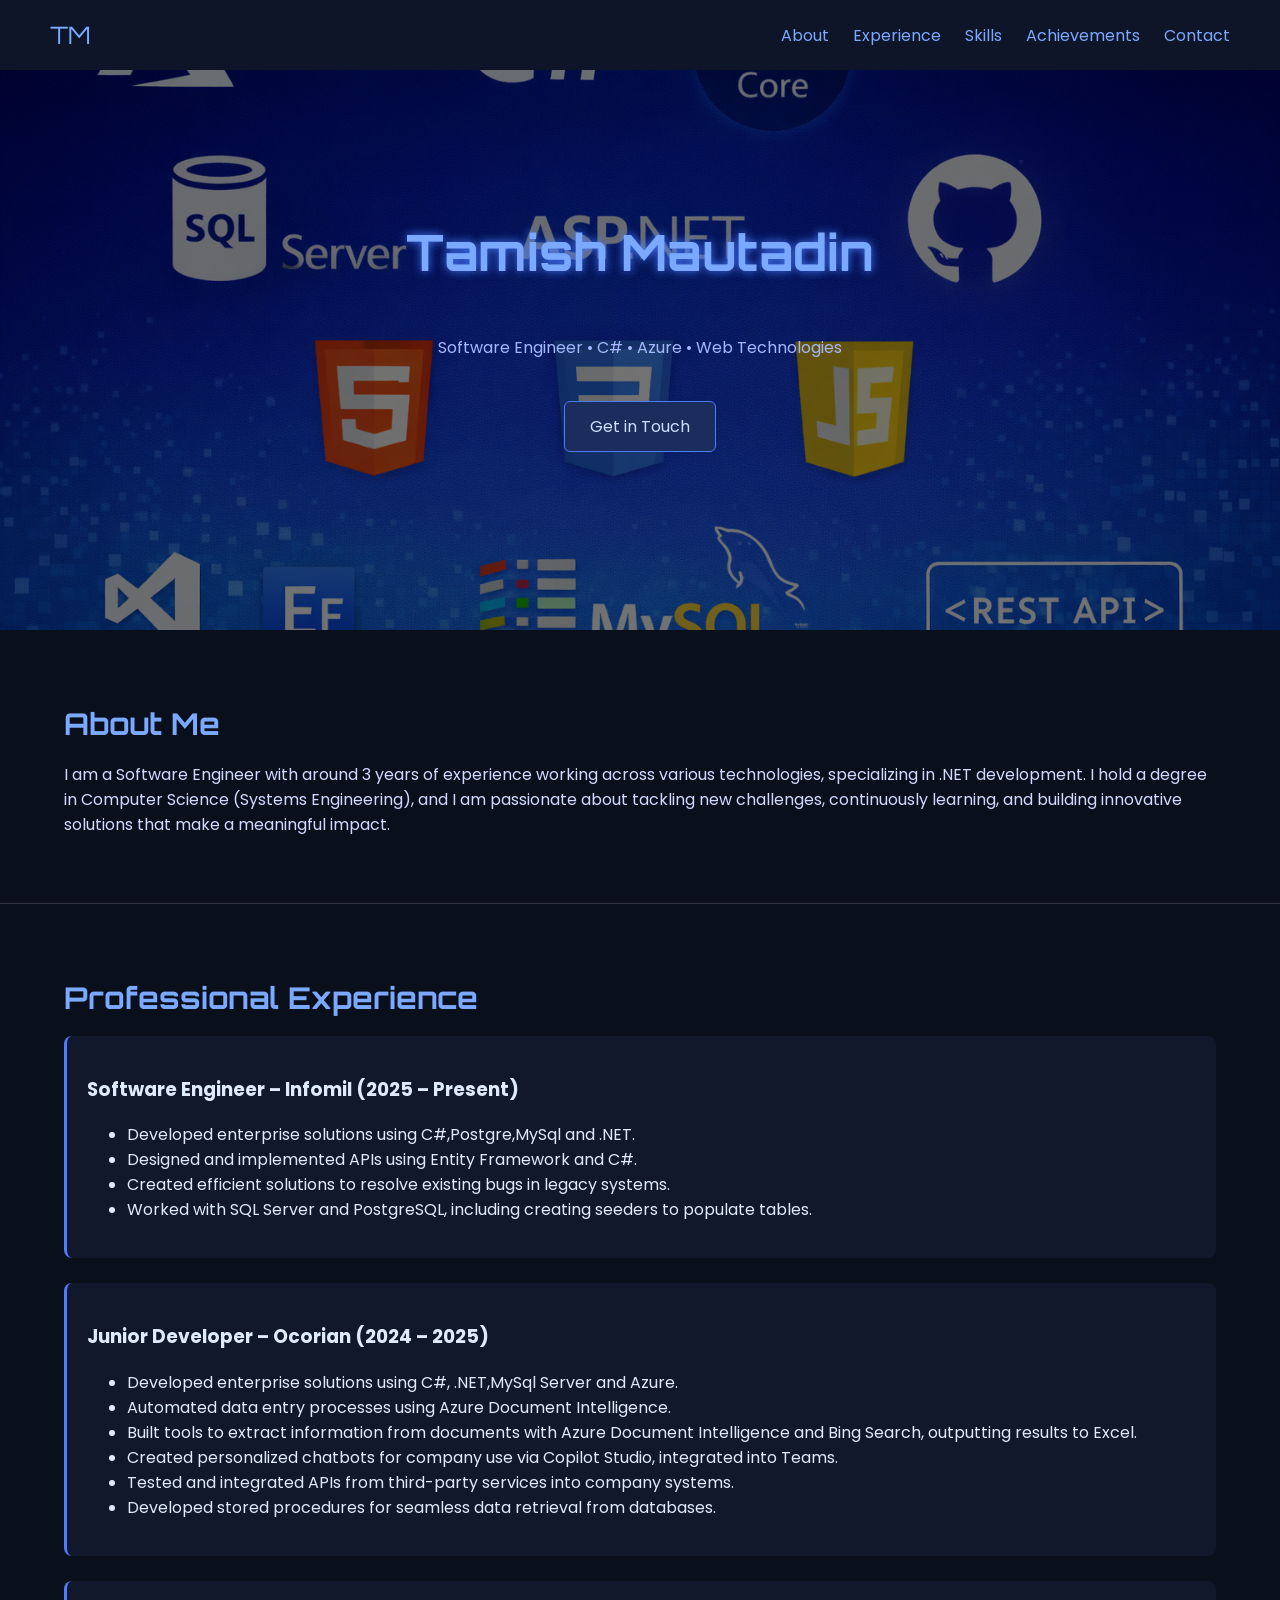
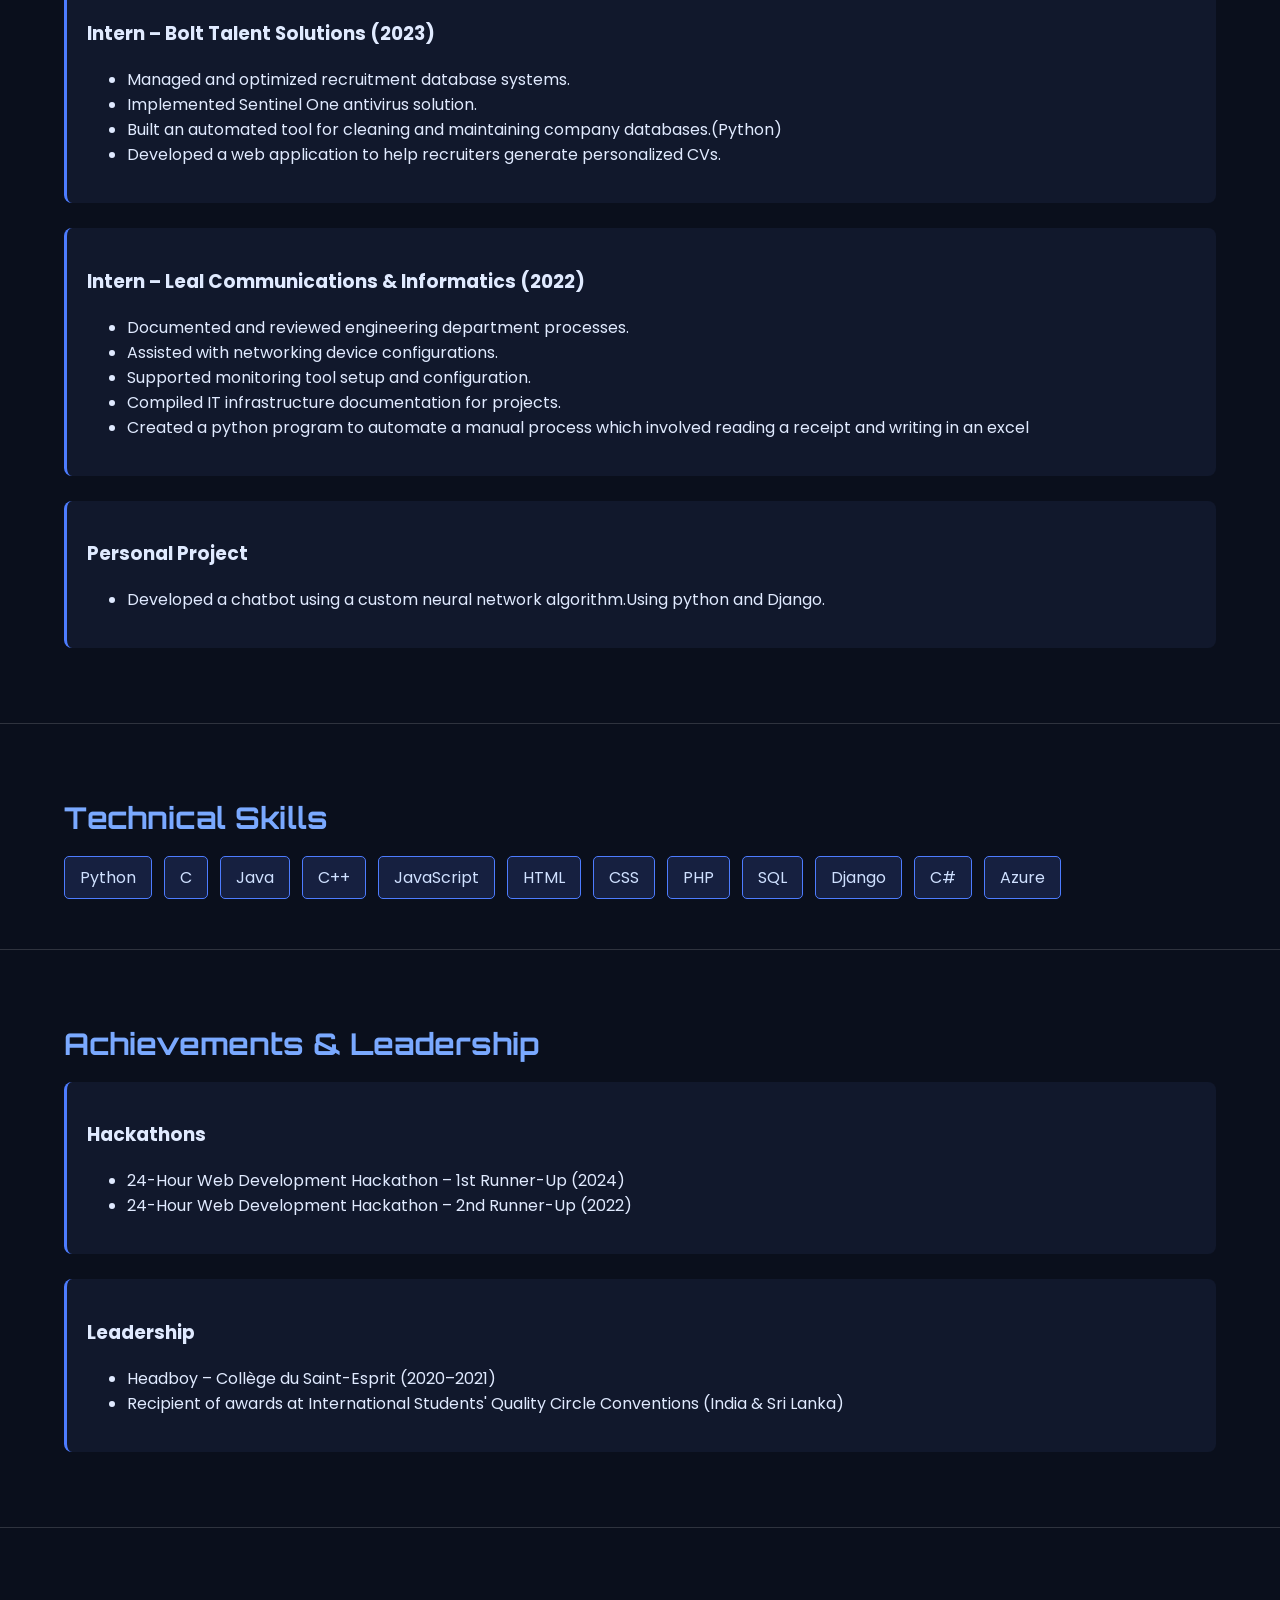
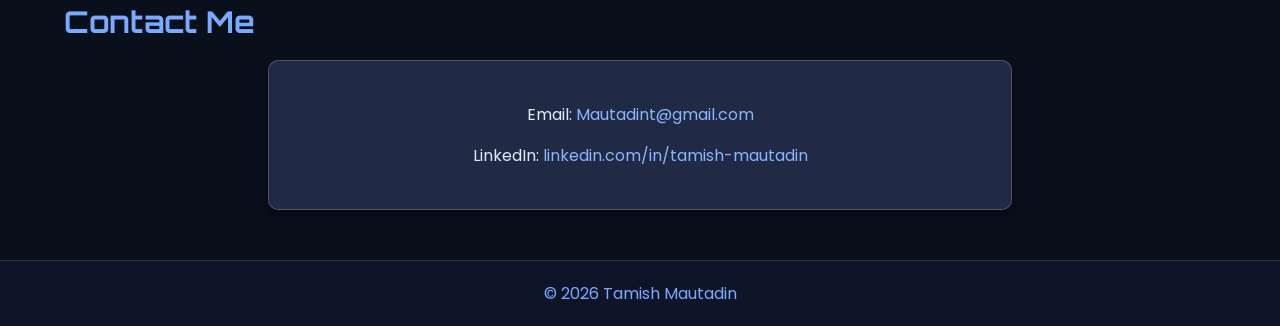
<file: index.html>
<!DOCTYPE html>
<html lang="en">
<head>
    <meta charset="UTF-8" />
    <meta name="viewport" content="width=device-width, initial-scale=1.0" />
    <title>Tamish Mautadin | Portfolio</title>
    <link rel="stylesheet" href="c/main.css" />
    <script defer src="js/main.js"></script>

<script async src-"https://pagead2.googlesyndication.com/pagead/js/adsbygoogle.js?
client-ca-pub-82728818343B3802"
crossorigin=" anonymous"></script>

    
</head>
<body>

    <!-- HEADER -->
    <header class="header">
        <div class="logo">TM</div>
        <nav>
            <a href="#about">About</a>
            <a href="#experience">Experience</a>
            <a href="#skills">Skills</a>
            <a href="#achievements">Achievements</a>
            <a href="#contact">Contact</a>
        </nav>
    </header>

    <!-- HERO SECTION -->
    <section class="hero">
        <h1 class="glitch-text">Tamish Mautadin</h1>
        <p class="subtitle">Software Engineer • C# • Azure • Web Technologies</p>
        <a href="#contact" class="btn">Get in Touch</a>
    </section>

    <!-- ABOUT -->
    <section id="about" class="section">
        <h2 class="section-title">About Me</h2>
        <p class="section-text">
            I am a Software Engineer with around 3 years of experience working across various technologies,
            specializing in .NET development. I hold a degree in Computer Science (Systems Engineering),
            and I am passionate about tackling new challenges, continuously learning, and building innovative
            solutions that make a meaningful impact.
        </p>
    </section>

    <!-- EXPERIENCE -->
    <section id="experience" class="section">
        <h2 class="section-title">Professional Experience</h2>

        <div class="card">
            <h3>Software Engineer – Infomil (2025 – Present)</h3>
            <ul>
                <li>Developed enterprise solutions using C#,Postgre,MySql and .NET.</li>
                <li>Designed and implemented APIs using Entity Framework and C#.</li>
                <li>Created efficient solutions to resolve existing bugs in legacy systems.</li>
                <li>Worked with SQL Server and PostgreSQL, including creating seeders to populate tables.</li>
            </ul>
        </div>

        <div class="card">
            <h3>Junior Developer – Ocorian (2024 – 2025)</h3>
            <ul>
                <li>Developed enterprise solutions using C#, .NET,MySql Server and Azure.</li>
                <li>Automated data entry processes using Azure Document Intelligence.</li>
                <li>Built tools to extract information from documents with Azure Document Intelligence and Bing Search, outputting results to Excel.</li>
                <li>Created personalized chatbots for company use via Copilot Studio, integrated into Teams.</li>
                <li>Tested and integrated APIs from third-party services into company systems.</li>
                <li>Developed stored procedures for seamless data retrieval from databases.</li>
            </ul>
        </div>

        <div class="card">
            <h3>Intern – Bolt Talent Solutions (2023)</h3>
            <ul>
                <li>Managed and optimized recruitment database systems.</li>
                <li>Implemented Sentinel One antivirus solution.</li>
                <li>Built an automated tool for cleaning and maintaining company databases.(Python)</li>
                <li>Developed a web application to help recruiters generate personalized CVs.</li>
            </ul>
        </div>

        <div class="card">
            <h3>Intern – Leal Communications & Informatics (2022)</h3>
            <ul>
                <li>Documented and reviewed engineering department processes.</li>
                <li>Assisted with networking device configurations.</li>
                <li>Supported monitoring tool setup and configuration.</li>
                <li>Compiled IT infrastructure documentation for projects.</li>
                <li>Created a python program to automate a manual process which involved reading a receipt and writing in an excel</li>


            </ul>
        </div>
        
        <div class="card">
            <h3>Personal Project</h3>
            <ul>
                <li>Developed a chatbot using a custom neural network algorithm.Using python and Django.</li>
            </ul>
        </div>
    </section>

    <!-- SKILLS -->
    <section id="skills" class="section">
        <h2 class="section-title">Technical Skills</h2>
        <div class="skills-container">
            <span>Python</span>
            <span>C</span>
            <span>Java</span>
            <span>C++</span>
            <span>JavaScript</span>
            <span>HTML</span>
            <span>CSS</span>
            <span>PHP</span>
            <span>SQL</span>
            <span>Django</span>
            <span>C#</span>
            <span>Azure</span>
        </div>
    </section>

    <!-- ACHIEVEMENTS -->
    <section id="achievements" class="section">
        <h2 class="section-title">Achievements & Leadership</h2>

        <div class="card">
            <h3>Hackathons</h3>
            <ul>
                <li>24-Hour Web Development Hackathon – 1st Runner-Up (2024)</li>
                <li>24-Hour Web Development Hackathon – 2nd Runner-Up (2022)</li>
            </ul>
        </div>

        <div class="card">
            <h3>Leadership</h3>
            <ul>
                <li>Headboy – Collège du Saint-Esprit (2020–2021)</li>
                <li>Recipient of awards at International Students' Quality Circle Conventions (India & Sri Lanka)</li>
            </ul>
        </div>
    </section>


    <section id="contact" class="section contact-box">
        <h2 class="section-title">Contact Me</h2>

        <div class="contact-card">
            <p>Email: <a href="mailto:Mautadint@gmail.com">Mautadint@gmail.com</a></p>
            <p>LinkedIn: <a target="_blank" href="https://www.linkedin.com/in/tamish-mautadin">linkedin.com/in/tamish-mautadin</a></p>
        </div>
    </section>

    <footer class="footer">
        © 2026 Tamish Mautadin
    </footer>

</body>
</html>
</file>
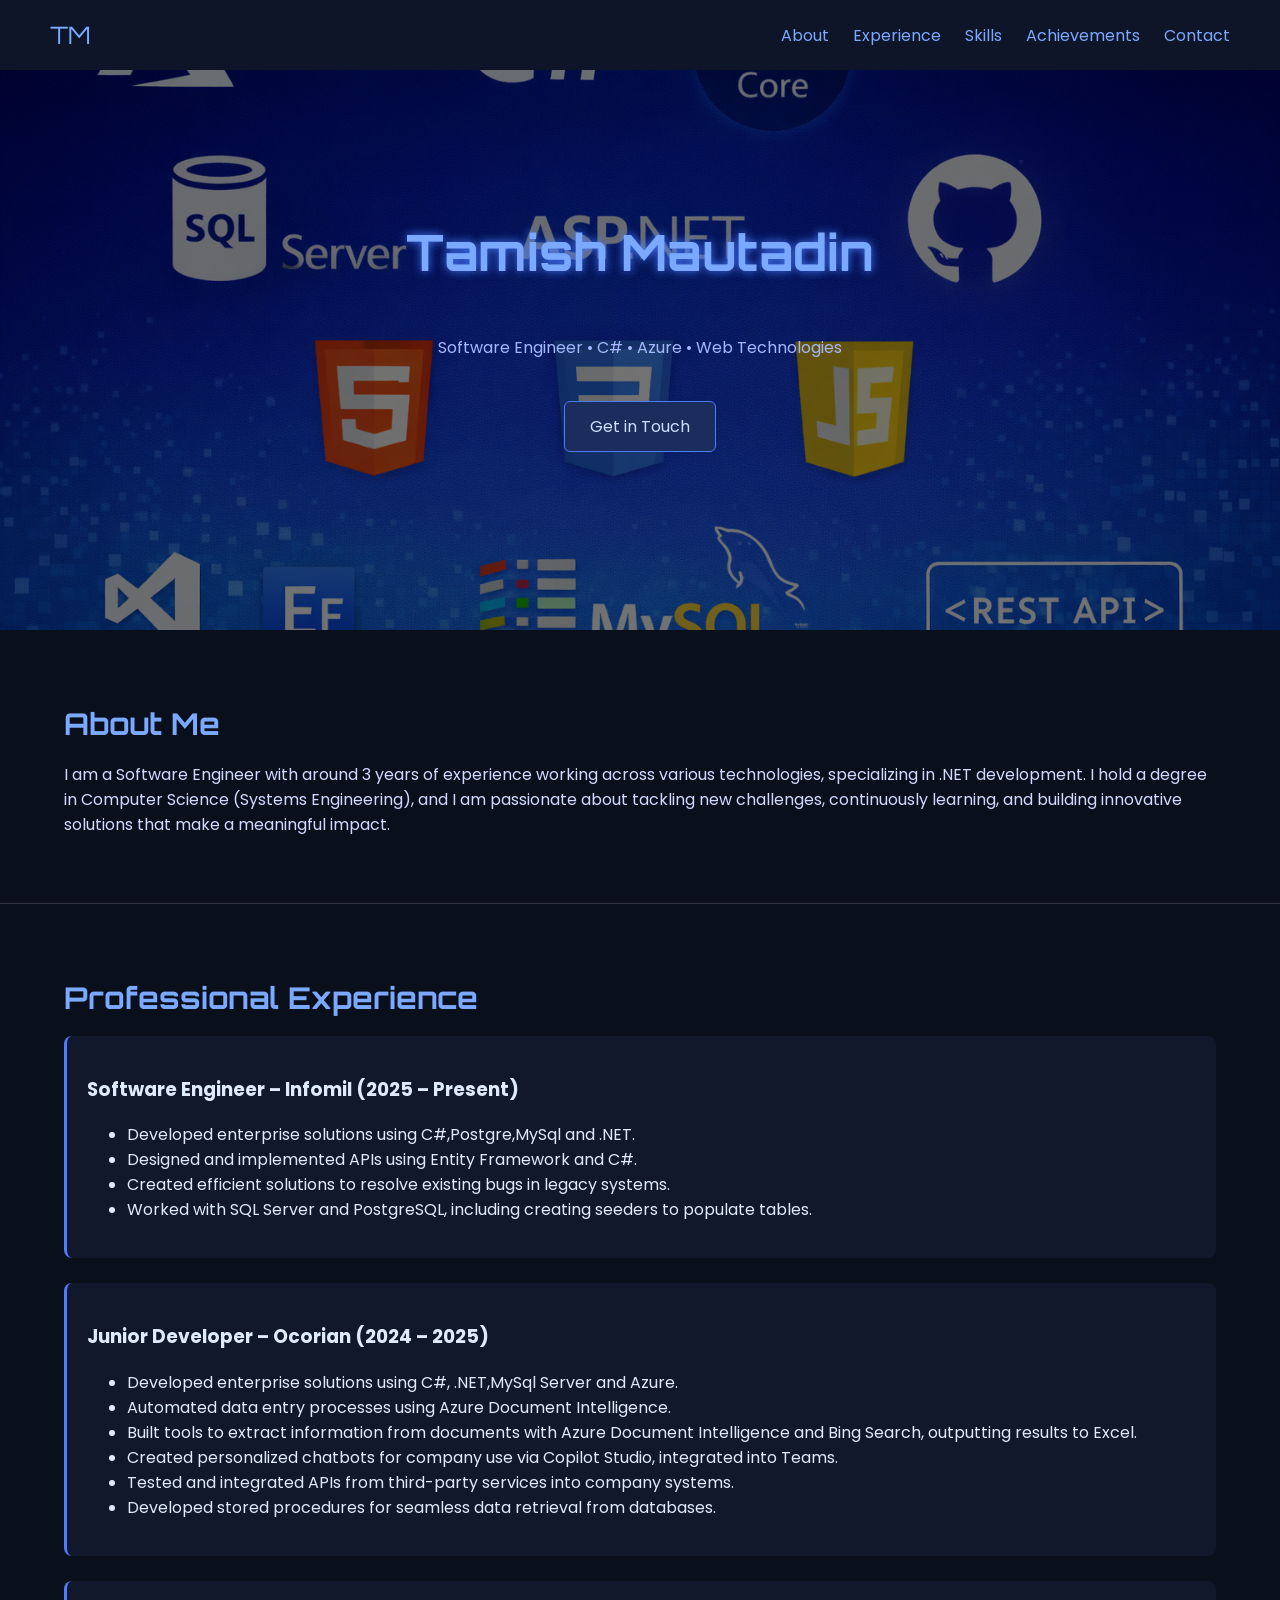
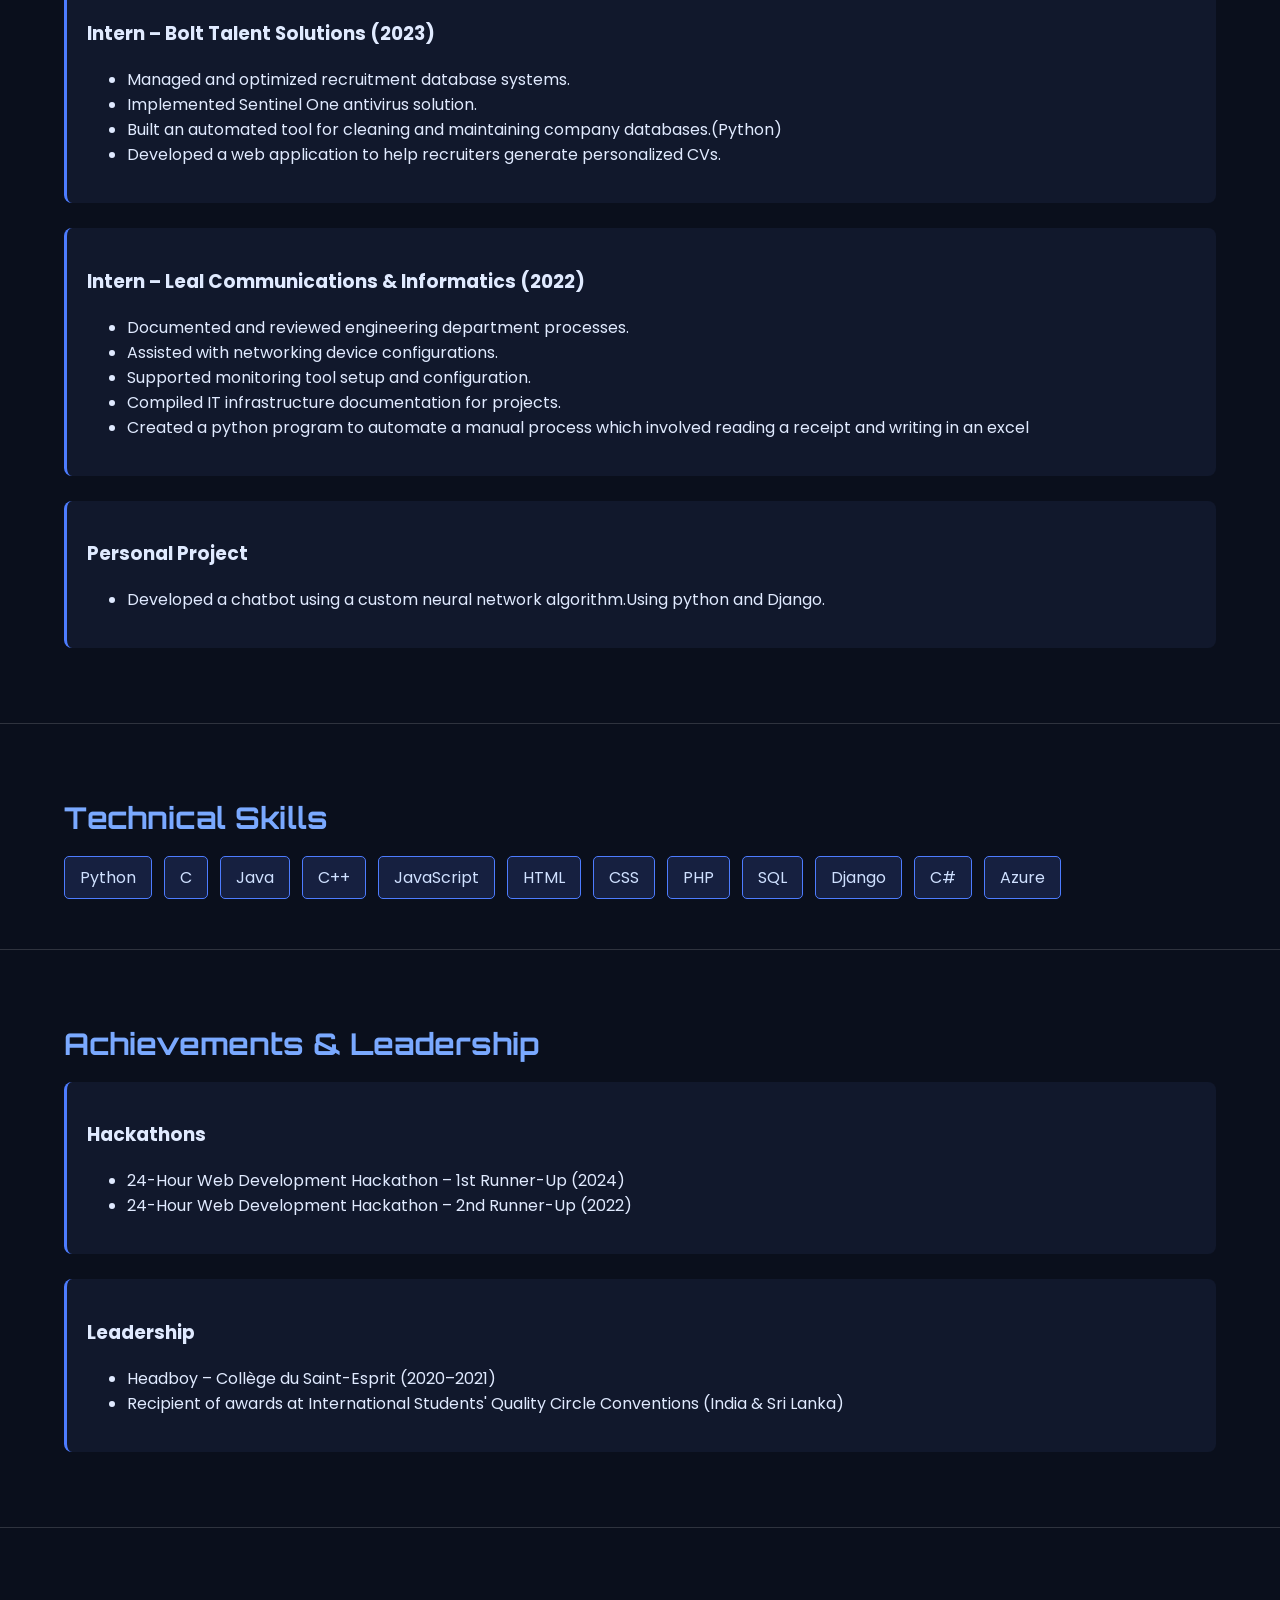
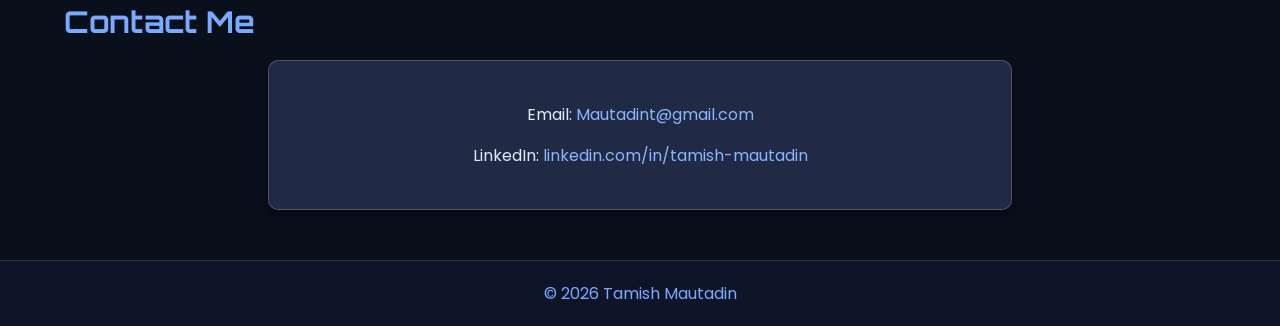
<file: docs/index.html>
<!DOCTYPE html>
<html lang="en">
<head>
    <meta charset="UTF-8" />
    <meta name="viewport" content="width=device-width, initial-scale=1.0" />
    <title>Tamish Mautadin | Portfolio</title>
    <link rel="stylesheet" href="../Css/main.css" />
    <script defer src="../js/main.js"></script>
</head>
<body>

    <!-- HEADER -->
    <header class="header">
        <div class="logo">TM</div>
        <nav>
            <a href="#about">About</a>
            <a href="#experience">Experience</a>
            <a href="#skills">Skills</a>
            <a href="#achievements">Achievements</a>
            <a href="#contact">Contact</a>
        </nav>
    </header>

    <!-- HERO SECTION -->
    <section class="hero">
        <h1 class="glitch-text">Tamish Mautadin</h1>
        <p class="subtitle">Software Engineer • C# • Azure • Web Technologies</p>
        <a href="#contact" class="btn">Get in Touch</a>
    </section>

    <!-- ABOUT -->
    <section id="about" class="section">
        <h2 class="section-title">About Me</h2>
        <p class="section-text">
            I am a Software Engineer with around 3 years of experience working across various technologies,
            specializing in .NET development. I hold a degree in Computer Science (Systems Engineering),
            and I am passionate about tackling new challenges, continuously learning, and building innovative
            solutions that make a meaningful impact.
        </p>
    </section>

    <!-- EXPERIENCE -->
    <section id="experience" class="section">
        <h2 class="section-title">Professional Experience</h2>

        <div class="card">
            <h3>Software Engineer – Infomil (2025 – Present)</h3>
            <ul>
                <li>Developed enterprise solutions using C#,Postgre,MySql and .NET.</li>
                <li>Designed and implemented APIs using Entity Framework and C#.</li>
                <li>Created efficient solutions to resolve existing bugs in legacy systems.</li>
                <li>Worked with SQL Server and PostgreSQL, including creating seeders to populate tables.</li>
            </ul>
        </div>

        <div class="card">
            <h3>Junior Developer – Ocorian (2024 – 2025)</h3>
            <ul>
                <li>Developed enterprise solutions using C#, .NET,MySql Server and Azure.</li>
                <li>Automated data entry processes using Azure Document Intelligence.</li>
                <li>Built tools to extract information from documents with Azure Document Intelligence and Bing Search, outputting results to Excel.</li>
                <li>Created personalized chatbots for company use via Copilot Studio, integrated into Teams.</li>
                <li>Tested and integrated APIs from third-party services into company systems.</li>
                <li>Developed stored procedures for seamless data retrieval from databases.</li>
            </ul>
        </div>

        <div class="card">
            <h3>Intern – Bolt Talent Solutions (2023)</h3>
            <ul>
                <li>Managed and optimized recruitment database systems.</li>
                <li>Implemented Sentinel One antivirus solution.</li>
                <li>Built an automated tool for cleaning and maintaining company databases.(Python)</li>
                <li>Developed a web application to help recruiters generate personalized CVs.</li>
            </ul>
        </div>

        <div class="card">
            <h3>Intern – Leal Communications & Informatics (2022)</h3>
            <ul>
                <li>Documented and reviewed engineering department processes.</li>
                <li>Assisted with networking device configurations.</li>
                <li>Supported monitoring tool setup and configuration.</li>
                <li>Compiled IT infrastructure documentation for projects.</li>
                <li>Created a python program to automate a manual process which involved reading a receipt and writing in an excel</li>


            </ul>
        </div>
        
        <div class="card">
            <h3>Personal Project</h3>
            <ul>
                <li>Developed a chatbot using a custom neural network algorithm.Using python and Django.</li>
            </ul>
        </div>
    </section>

    <!-- SKILLS -->
    <section id="skills" class="section">
        <h2 class="section-title">Technical Skills</h2>
        <div class="skills-container">
            <span>Python</span>
            <span>C</span>
            <span>Java</span>
            <span>C++</span>
            <span>JavaScript</span>
            <span>HTML</span>
            <span>CSS</span>
            <span>PHP</span>
            <span>SQL</span>
            <span>Django</span>
            <span>C#</span>
            <span>Azure</span>
        </div>
    </section>

    <!-- ACHIEVEMENTS -->
    <section id="achievements" class="section">
        <h2 class="section-title">Achievements & Leadership</h2>

        <div class="card">
            <h3>Hackathons</h3>
            <ul>
                <li>24-Hour Web Development Hackathon – 1st Runner-Up (2024)</li>
                <li>24-Hour Web Development Hackathon – 2nd Runner-Up (2022)</li>
            </ul>
        </div>

        <div class="card">
            <h3>Leadership</h3>
            <ul>
                <li>Headboy – Collège du Saint-Esprit (2020–2021)</li>
                <li>Recipient of awards at International Students' Quality Circle Conventions (India & Sri Lanka)</li>
            </ul>
        </div>
    </section>


    <section id="contact" class="section contact-box">
        <h2 class="section-title">Contact Me</h2>

        <div class="contact-card">
            <p>Email: <a href="mailto:Mautadint@gmail.com">Mautadint@gmail.com</a></p>
            <p>LinkedIn: <a target="_blank" href="https://www.linkedin.com/in/tamish-mautadin">linkedin.com/in/tamish-mautadin</a></p>
        </div>
    </section>

    <footer class="footer">
        © 2026 Tamish Mautadin
    </footer>

</body>
</html>
</file>
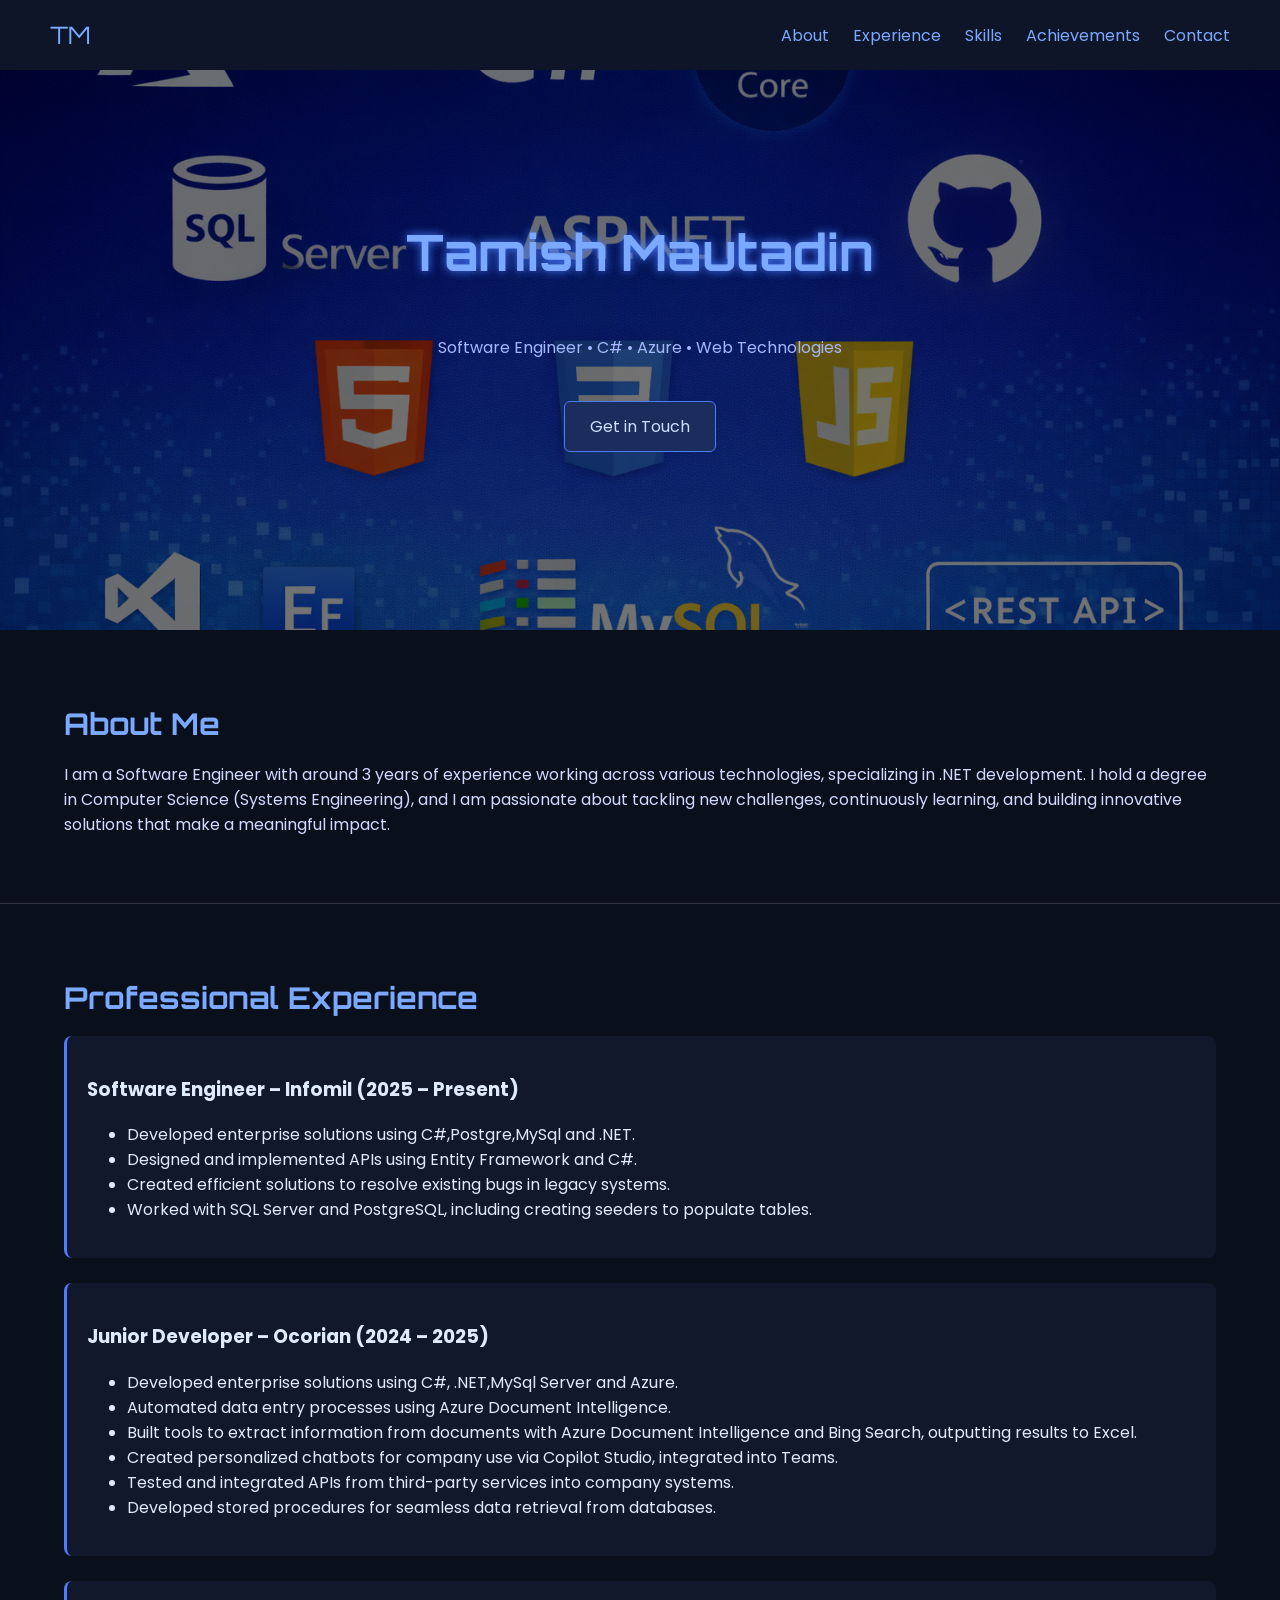
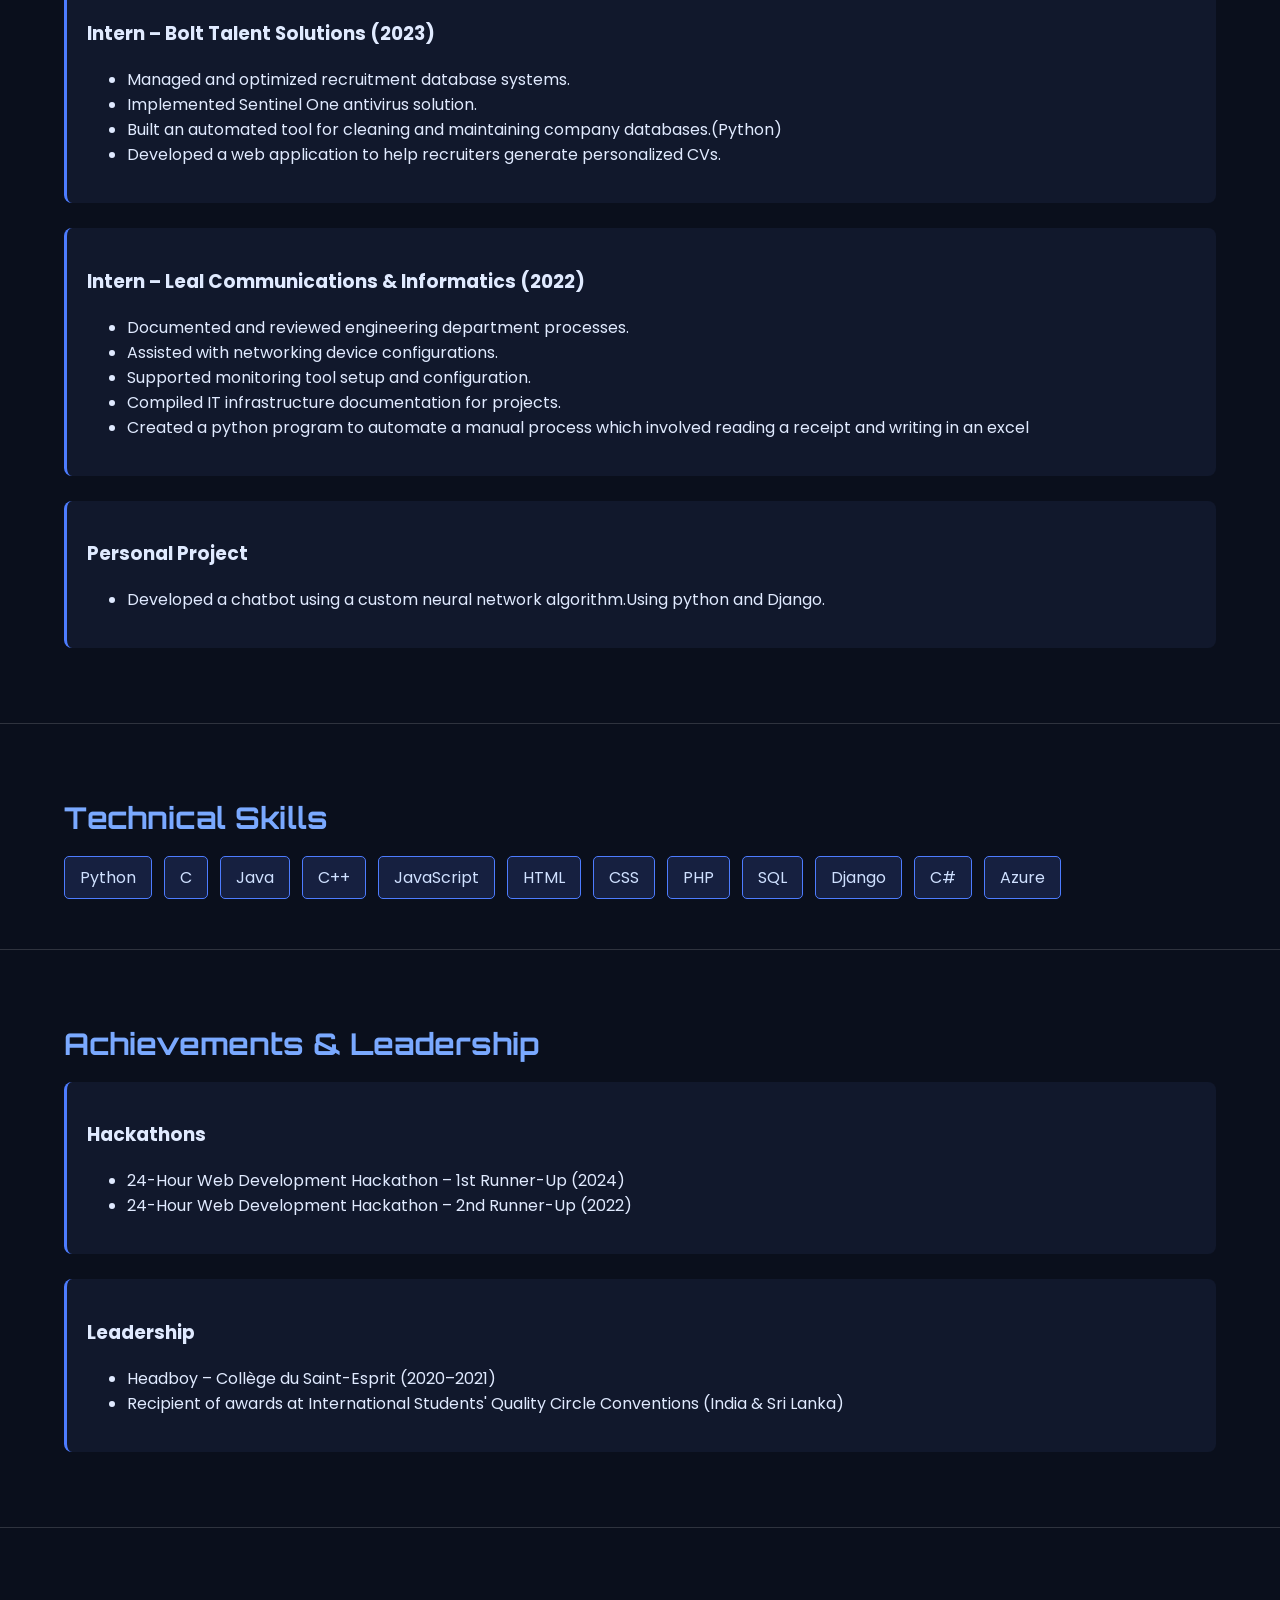
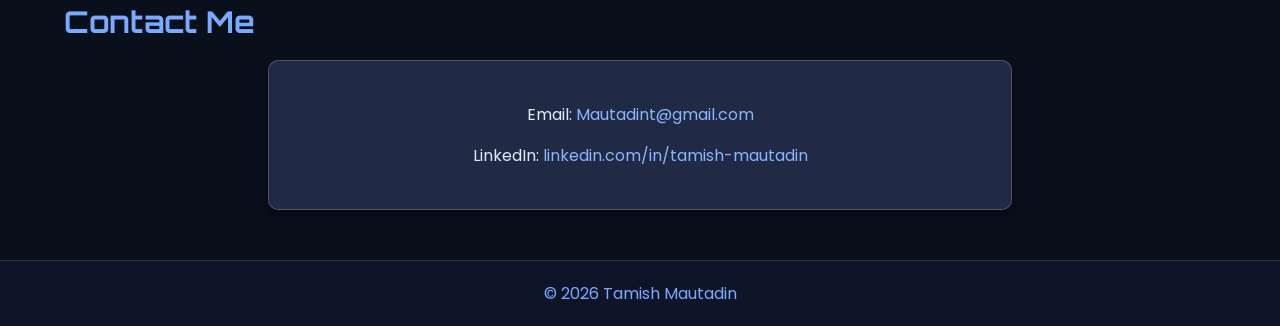
<file: Html/index.html>
<!DOCTYPE html>
<html lang="en">
<head>
    <meta charset="UTF-8" />
    <meta name="viewport" content="width=device-width, initial-scale=1.0" />
    <title>Tamish Mautadin | Portfolio</title>
    <link rel="stylesheet" href="../Css/main.css" />
    <script defer src="../JavaScript/main.js"></script>
</head>
<body>

    <!-- HEADER -->
    <header class="header">
        <div class="logo">TM</div>
        <nav>
            <a href="#about">About</a>
            <a href="#experience">Experience</a>
            <a href="#skills">Skills</a>
            <a href="#achievements">Achievements</a>
            <a href="#contact">Contact</a>
        </nav>
    </header>

    <!-- HERO SECTION -->
    <section class="hero">
        <h1 class="glitch-text">Tamish Mautadin</h1>
        <p class="subtitle">Software Engineer • C# • Azure • Web Technologies</p>
        <a href="#contact" class="btn">Get in Touch</a>
    </section>

    <!-- ABOUT -->
    <section id="about" class="section">
        <h2 class="section-title">About Me</h2>
        <p class="section-text">
            I am a Software Engineer with around 3 years of experience working across various technologies,
            specializing in .NET development. I hold a degree in Computer Science (Systems Engineering),
            and I am passionate about tackling new challenges, continuously learning, and building innovative
            solutions that make a meaningful impact.
        </p>
    </section>

    <!-- EXPERIENCE -->
    <section id="experience" class="section">
        <h2 class="section-title">Professional Experience</h2>

        <div class="card">
            <h3>Software Engineer – Infomil (2025 – Present)</h3>
            <ul>
                <li>Developed enterprise solutions using C#,Postgre,MySql and .NET.</li>
                <li>Designed and implemented APIs using Entity Framework and C#.</li>
                <li>Created efficient solutions to resolve existing bugs in legacy systems.</li>
                <li>Worked with SQL Server and PostgreSQL, including creating seeders to populate tables.</li>
            </ul>
        </div>

        <div class="card">
            <h3>Junior Developer – Ocorian (2024 – 2025)</h3>
            <ul>
                <li>Developed enterprise solutions using C#, .NET,MySql Server and Azure.</li>
                <li>Automated data entry processes using Azure Document Intelligence.</li>
                <li>Built tools to extract information from documents with Azure Document Intelligence and Bing Search, outputting results to Excel.</li>
                <li>Created personalized chatbots for company use via Copilot Studio, integrated into Teams.</li>
                <li>Tested and integrated APIs from third-party services into company systems.</li>
                <li>Developed stored procedures for seamless data retrieval from databases.</li>
            </ul>
        </div>

        <div class="card">
            <h3>Intern – Bolt Talent Solutions (2023)</h3>
            <ul>
                <li>Managed and optimized recruitment database systems.</li>
                <li>Implemented Sentinel One antivirus solution.</li>
                <li>Built an automated tool for cleaning and maintaining company databases.(Python)</li>
                <li>Developed a web application to help recruiters generate personalized CVs.</li>
            </ul>
        </div>

        <div class="card">
            <h3>Intern – Leal Communications & Informatics (2022)</h3>
            <ul>
                <li>Documented and reviewed engineering department processes.</li>
                <li>Assisted with networking device configurations.</li>
                <li>Supported monitoring tool setup and configuration.</li>
                <li>Compiled IT infrastructure documentation for projects.</li>
                <li>Created a python program to automate a manual process which involved reading a receipt and writing in an excel</li>


            </ul>
        </div>
        
        <div class="card">
            <h3>Personal Project</h3>
            <ul>
                <li>Developed a chatbot using a custom neural network algorithm.Using python and Django.</li>
            </ul>
        </div>
    </section>

    <!-- SKILLS -->
    <section id="skills" class="section">
        <h2 class="section-title">Technical Skills</h2>
        <div class="skills-container">
            <span>Python</span>
            <span>C</span>
            <span>Java</span>
            <span>C++</span>
            <span>JavaScript</span>
            <span>HTML</span>
            <span>CSS</span>
            <span>PHP</span>
            <span>SQL</span>
            <span>Django</span>
            <span>C#</span>
            <span>Azure</span>
        </div>
    </section>

    <!-- ACHIEVEMENTS -->
    <section id="achievements" class="section">
        <h2 class="section-title">Achievements & Leadership</h2>

        <div class="card">
            <h3>Hackathons</h3>
            <ul>
                <li>24-Hour Web Development Hackathon – 1st Runner-Up (2024)</li>
                <li>24-Hour Web Development Hackathon – 2nd Runner-Up (2022)</li>
            </ul>
        </div>

        <div class="card">
            <h3>Leadership</h3>
            <ul>
                <li>Headboy – Collège du Saint-Esprit (2020–2021)</li>
                <li>Recipient of awards at International Students' Quality Circle Conventions (India & Sri Lanka)</li>
            </ul>
        </div>
    </section>


    <section id="contact" class="section contact-box">
        <h2 class="section-title">Contact Me</h2>

        <div class="contact-card">
            <p>Email: <a href="mailto:Mautadint@gmail.com">Mautadint@gmail.com</a></p>
            <p>LinkedIn: <a target="_blank" href="https://www.linkedin.com/in/tamish-mautadin">linkedin.com/in/tamish-mautadin</a></p>
        </div>
    </section>

    <footer class="footer">
        © 2026 Tamish Mautadin
    </footer>

</body>
</html>
</file>
<file: c/main.css>
@import url('https://fonts.googleapis.com/css2?family=Orbitron:wght@400;700&family=Poppins:wght@300;400;600&display=swap');

body {
    margin: 0;
    background: #0a0f1c;
    color: #e0eaff;
    font-family: 'Poppins', sans-serif;
}

/* HEADER */
.header {
    display: flex;
    justify-content: space-between;
    align-items: center;
    padding: 20px 50px;
    background: #0f1528;
    position: fixed;
    width: 100%;
    top: 0;
    z-index: 100;
    box-sizing: border-box;
}

.header a {
    margin-left: 20px;
    color: #7aa9ff;
    text-decoration: none;
    transition: 0.3s;
}

.header a:hover {
    color: #ffffff;
}

.logo {
    font-size: 24px;
    font-family: 'Orbitron', sans-serif;
    color: #7aa9ff;
}


.hero {
    height: 70vh;
    display: flex;
    flex-direction: column;
    justify-content: center;
    align-items: center;
    text-align: center;

   
    background-image: url("../i/background.png");  
    background-size: cover;
    background-position: center;
    background-repeat: no-repeat;

    position: relative;
    z-index: 1;
}

/* 🔥 Dark overlay to keep text readable */
.hero::before {
    content: "";
    position: absolute;
    top: 0;
    left: 0;
    width: 100%;
    height: 100%;
    background: rgba(0, 0, 0, 0.55); /* adjustable */
    z-index: -1;
}

/* HERO TEXT */
.glitch-text {
    font-size: 50px;
    font-family: 'Orbitron', sans-serif;
    color: #7aa9ff;
    text-shadow: 0 0 10px #477bff;
}

.subtitle {
    margin-top: 10px;
    color: #a5b8ff;
    transition: 0.3s ease;
}

.subtitle:hover {
    transform: scale(1.08);
    text-shadow: 0 0 12px #7aa9ff;
    color: white;
}

.btn {
    margin-top: 25px;
    padding: 12px 25px;
    background: #1a2d5c;
    border: 1px solid #4d7cff;
    color: #cfe0ff;
    text-decoration: none;
    border-radius: 6px;
    transition: 0.3s;
}

.btn:hover {
    background: #2b3f70;
}

/* SECTIONS */
.section {
    padding: 50px 5% 50px;
    border-bottom: 1px solid rgba(255,255,255,0.15);
    margin-bottom: 0px;
}

.section-title {
    font-size: 30px;
    margin-bottom: 20px;
    color: #7aa9ff;
    font-family: 'Orbitron';
}

.section-text {
    color: #d2dbff;
}

/* CARDS */
.card {
    background: #11182c;
    padding: 20px;
    border-left: 3px solid #4d7cff;
    margin-bottom: 25px;
    border-radius: 8px;
}

/* SKILLS */
.skills-container {
    display: flex;
    flex-wrap: wrap;
    gap: 12px;
}

.skills-container span {
    background: #162040;
    padding: 8px 15px;
    border-radius: 5px;
    border: 1px solid #4d7cff;
    color: #cfe0ff;
}

/* CONTACT CARD */
.contact-card {
    background: #202a45;
    padding: 25px;
    border-radius: 10px;
    width: 60%;
    margin: auto;
    border: 1px solid rgba(255,255,255,0.2);
    text-align: center;
    box-shadow: 0 4px 12px rgba(0,0,0,0.4);
}

.contact-card a {
    color: #8bb6ff;
    text-decoration: none;
}

.contact-card a:hover {
    color: white;
}

/* FOOTER */
.footer {
    text-align: center;
    padding: 20px;
    background: #0f1528;
    color: #7aa9ff;
}

/* Fade-in Animation */
.hidden {
    opacity: 0;
    transform: translateY(40px);
    transition: all 0.7s ease-out;
}

.show {
    opacity: 1;
    transform: translateY(0);
}
</file>
<file: Css/main.css>
@import url('https://fonts.googleapis.com/css2?family=Orbitron:wght@400;700&family=Poppins:wght@300;400;600&display=swap');

body {
    margin: 0;
    background: #0a0f1c;
    color: #e0eaff;
    font-family: 'Poppins', sans-serif;
}

/* HEADER */
.header {
    display: flex;
    justify-content: space-between;
    align-items: center;
    padding: 20px 50px;
    background: #0f1528;
    position: fixed;
    width: 100%;
    top: 0;
    z-index: 100;
    box-sizing: border-box;
}

.header a {
    margin-left: 20px;
    color: #7aa9ff;
    text-decoration: none;
    transition: 0.3s;
}

.header a:hover {
    color: #ffffff;
}

.logo {
    font-size: 24px;
    font-family: 'Orbitron', sans-serif;
    color: #7aa9ff;
}


.hero {
    height: 70vh;
    display: flex;
    flex-direction: column;
    justify-content: center;
    align-items: center;
    text-align: center;

   
    background-image: url("/Image/background.png");  
    background-size: cover;
    background-position: center;
    background-repeat: no-repeat;

    position: relative;
    z-index: 1;
}

/* 🔥 Dark overlay to keep text readable */
.hero::before {
    content: "";
    position: absolute;
    top: 0;
    left: 0;
    width: 100%;
    height: 100%;
    background: rgba(0, 0, 0, 0.55); /* adjustable */
    z-index: -1;
}

/* HERO TEXT */
.glitch-text {
    font-size: 50px;
    font-family: 'Orbitron', sans-serif;
    color: #7aa9ff;
    text-shadow: 0 0 10px #477bff;
}

.subtitle {
    margin-top: 10px;
    color: #a5b8ff;
    transition: 0.3s ease;
}

.subtitle:hover {
    transform: scale(1.08);
    text-shadow: 0 0 12px #7aa9ff;
    color: white;
}

.btn {
    margin-top: 25px;
    padding: 12px 25px;
    background: #1a2d5c;
    border: 1px solid #4d7cff;
    color: #cfe0ff;
    text-decoration: none;
    border-radius: 6px;
    transition: 0.3s;
}

.btn:hover {
    background: #2b3f70;
}

/* SECTIONS */
.section {
    padding: 50px 5% 50px;
    border-bottom: 1px solid rgba(255,255,255,0.15);
    margin-bottom: 0px;
}

.section-title {
    font-size: 30px;
    margin-bottom: 20px;
    color: #7aa9ff;
    font-family: 'Orbitron';
}

.section-text {
    color: #d2dbff;
}

/* CARDS */
.card {
    background: #11182c;
    padding: 20px;
    border-left: 3px solid #4d7cff;
    margin-bottom: 25px;
    border-radius: 8px;
}

/* SKILLS */
.skills-container {
    display: flex;
    flex-wrap: wrap;
    gap: 12px;
}

.skills-container span {
    background: #162040;
    padding: 8px 15px;
    border-radius: 5px;
    border: 1px solid #4d7cff;
    color: #cfe0ff;
}

/* CONTACT CARD */
.contact-card {
    background: #202a45;
    padding: 25px;
    border-radius: 10px;
    width: 60%;
    margin: auto;
    border: 1px solid rgba(255,255,255,0.2);
    text-align: center;
    box-shadow: 0 4px 12px rgba(0,0,0,0.4);
}

.contact-card a {
    color: #8bb6ff;
    text-decoration: none;
}

.contact-card a:hover {
    color: white;
}

/* FOOTER */
.footer {
    text-align: center;
    padding: 20px;
    background: #0f1528;
    color: #7aa9ff;
}

/* Fade-in Animation */
.hidden {
    opacity: 0;
    transform: translateY(40px);
    transition: all 0.7s ease-out;
}

.show {
    opacity: 1;
    transform: translateY(0);
}
</file>
